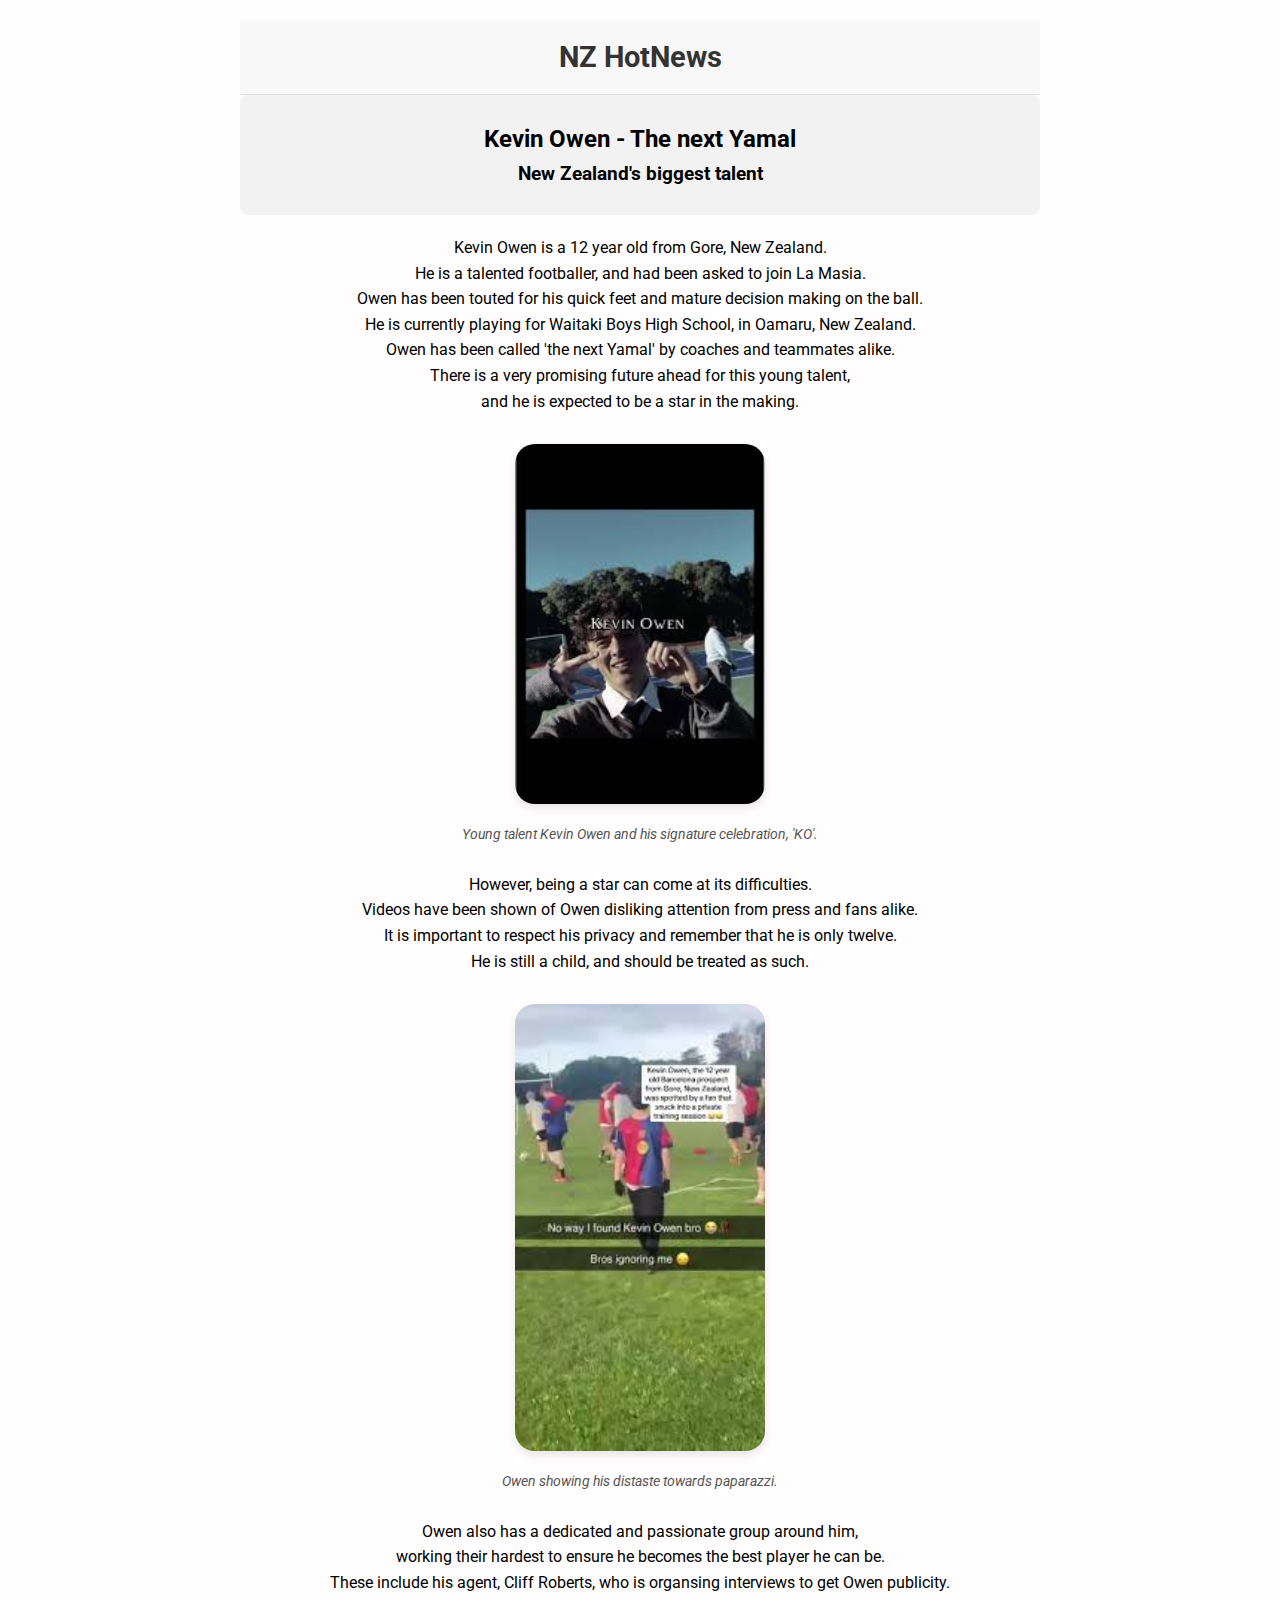
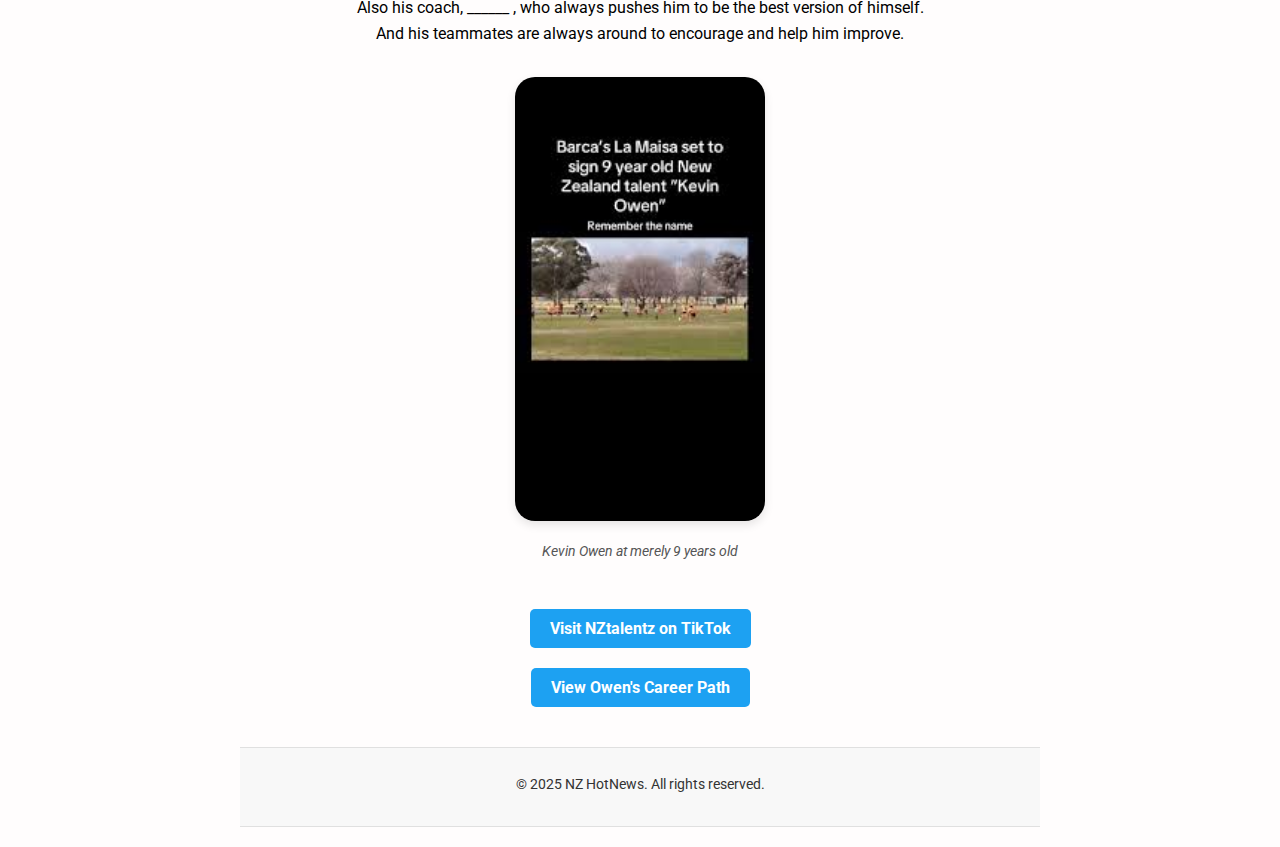
<file: index.html>
<!DOCTYPE html>
<html lang="en">

<head>
    <meta charset="UTF-8">
    <title>NZ HotNews</title>
    <meta name="viewport" content="width=device-width, initial-scale=1.0">
    
    <!-- Google Font -->
    <link href="https://fonts.googleapis.com/css2?family=Roboto:wght@400;700&display=swap" rel="stylesheet">
    
    <link rel="stylesheet" href="main.css">
    <link rel="icon" type="image/jpg" href="favicon.jpg">
</head>

<body>

    <header>
        <h1>NZ HotNews</h1>
    </header>

    <div class="headings">
        <h2>Kevin Owen - The next Yamal</h2>
        <h3>New Zealand's biggest talent</h3>
    </div>

    <div class="paragraph1">
        <p>
            Kevin Owen is a 12 year old from Gore, New Zealand. <br>
            He is a talented footballer, and had been asked to join La Masia. <br>
            Owen has been touted for his quick feet and mature decision making on the ball. <br>
            He is currently playing for Waitaki Boys High School, in Oamaru, New Zealand. <br>
            Owen has been called 'the next Yamal' by coaches and teammates alike. <br>
            There is a very promising future ahead for this young talent, <br>
            and he is expected to be a star in the making.
        </p>
    </div>

    <figure>
        <img src="images/images.jpg" alt="Kevin Owen" class="image1">
        <figcaption>Young talent Kevin Owen and his signature celebration, 'KO'.</figcaption>
    </figure>

    <div class="paragraph2">
        <p>
            However, being a star can come at its difficulties. <br>
            Videos have been shown of Owen disliking attention from press and fans alike. <br>
            It is important to respect his privacy and remember that he is only twelve. <br>
            He is still a child, and should be treated as such.
        </p>
    </div>

    <figure>
        <img src="images/images1.jpg" alt="Kevin Owen" class="image2">
        <figcaption>Owen showing his distaste towards paparazzi.</figcaption>
    </figure>

    <div class="para3"></div>
        <p>
            Owen also has a dedicated and passionate group around him, <br>
            working their hardest to ensure he becomes the best player he can be. <br>
            These include his agent, Cliff Roberts, who is organsing interviews to get Owen publicity. <br>
            Also his coach, ______ , who always pushes him to be the best version of himself. <br>
            And his teammates are always around to encourage and help him improve. <br>
        </p> 
    </div>

    <figure>
        <img src="images/images 2.jpg" alt="Kevin Owen" class="image3">
        <figcaption>Kevin Owen at merely 9 years old</figcaption>
    </figure>

        <div class="link">
        <a href="https://www.tiktok.com/nztalentz" target="_blank">Visit NZtalentz on TikTok</a>
    </div>

        <div class="link">
        <a href="Career-path.html" target="_blank">View Owen's Career Path</a>
    </div>

    <footer>
        <p>&copy; 2025 NZ HotNews. All rights reserved.</p>
    </footer>

</body>
</html>
</file>
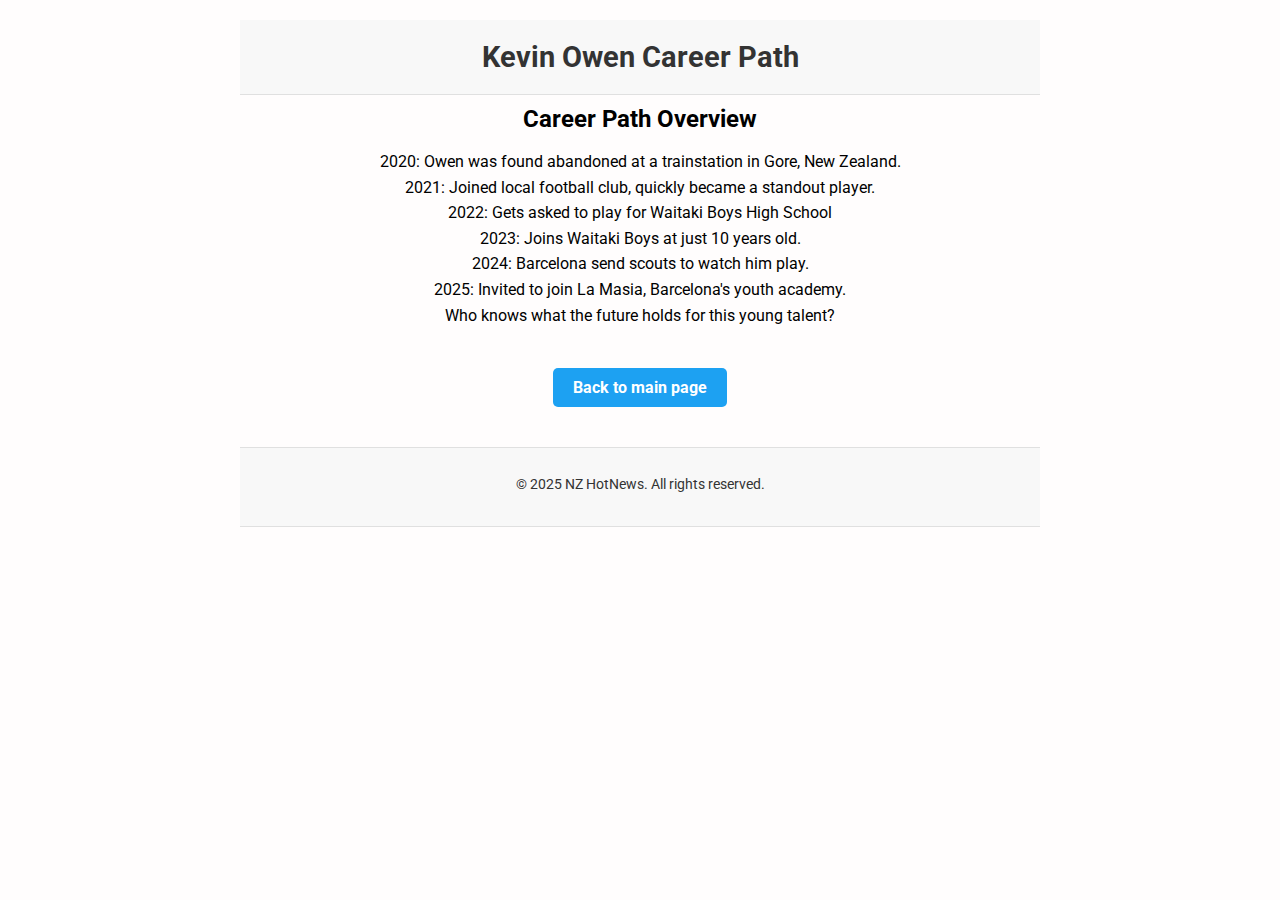
<file: Career-path.html>
<!DOCTYPE HTML>
<html lang="en">

<head>
    <meta charset="UTF-8">
    <meta name="viewport" content="width=device-width, initial-scale=1.0">
    <title>Kevin Owen Career Path</title>
    <link rel="stylesheet" href="main.css">
    <link href="https://fonts.googleapis.com/css2?family=Roboto:wght@400;700&display=swap" rel="stylesheet">
    <link rel="icon" type="image/jpg" href="favicon.jpg">
</head>

<body>
    <header>
        <h1>Kevin Owen Career Path</h1>
    </header>

    <section class="career-path">
        <h2>Career Path Overview</h2>
        <p>
            2020: Owen was found abandoned at a trainstation in Gore, New Zealand. <br>
            2021: Joined local football club, quickly became a standout player. <br>
            2022: Gets asked to play for Waitaki Boys High School <br>
            2023: Joins Waitaki Boys at just 10 years old. <br>
            2024: Barcelona send scouts to watch him play. <br>
            2025: Invited to join La Masia, Barcelona's youth academy. <br>

            Who knows what the future holds for this young talent? <br>
            </p>
        </section>

                <div class="link">
        <a href="index.html" target="_blank">Back to main page</a>
    </div>

        <footer>
        <p>&copy; 2025 NZ HotNews. All rights reserved.</p>
    </footer>
</body>
</html>
</file>
<file: main.css>
/* Base Styles */
html, body {
    margin: 0;
    padding: 0;
    background-color: #fffdfd;
    font-family: 'Roboto', sans-serif;
    color: #000;
    text-align: center;
}

body {
    max-width: 800px;
    margin: 0 auto;
    padding: 20px;
}

/* Header and Footer */
header, footer {
    background-color: #f8f8f8;
    padding: 10px 0;
    font-size: 0.9em;
    color: #333;
    border-bottom: 1px solid #e0e0e0;
}

footer {
    border-top: 1px solid #e0e0e0;
    margin-top: 40px;
}

/* Headings */
.headings {
    background-color: #f2f2f2;
    padding: 20px;
    border-radius: 8px;
    margin-bottom: 20px;
}

h1, h2, h3 {
    margin: 10px 0;
    font-weight: 700;
}

/* Paragraph Styling */
p {
    line-height: 1.6;
    margin-bottom: 20px;
}

/* Images and Figures */
figure {
    margin: 30px auto;
    text-align: center;
}

figcaption {
    font-style: italic;
    color: #555;
    font-size: 0.85em;
    margin-top: 8px;
}

.image1,
.image2,
.image3 {
    width: 100%;
    max-width: 250px;
    height: auto;
    border-radius: 20px;
    box-shadow: 0 4px 10px rgba(0, 0, 0, 0.1);
    margin-bottom: 10px;
}

.image1:hover {
    transform: scale(1.05);
    transition: transform 0.7s;
}
.image2:hover {
    transform: scale(1.05);
    transition: transform 0.7s;
} 
.image3:hover {
    transform: scale(1.05);
    transition: transform 0.7s;
}

/* Link Button */
.link a {
    display: inline-block;
    padding: 10px 20px;
    background-color: #1da1f2;
    color: white;
    border-radius: 5px;
    font-weight: bold;
    text-decoration: none;
    transition: background-color 0.3s;
    margin-top: 20px;
}

.link a:hover {
    background-color: #0d8ddb;
}
</file>
